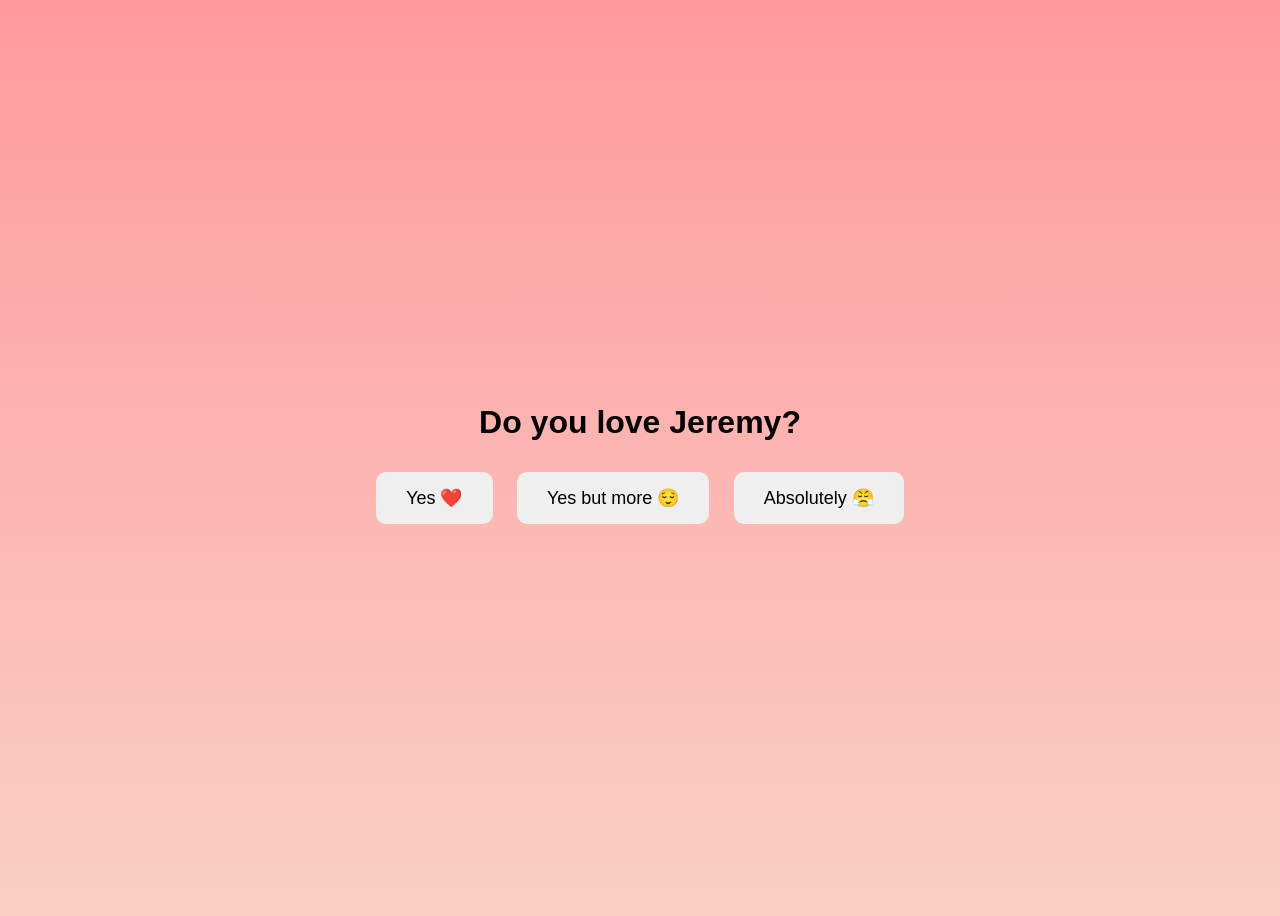
<file: index.html>
<!DOCTYPE html>
<html>
<head>
<title>Important Question</title>
<style>
body{
font-family: Arial;
text-align:center;
background:linear-gradient(#ff9a9e,#fad0c4);
height:100vh;
display:flex;
justify-content:center;
align-items:center;
flex-direction:column;
}

button{
padding:15px 30px;
margin:10px;
font-size:18px;
border:none;
border-radius:10px;
cursor:pointer;
}

#rose{
display:none;
font-size:80px;
animation:bloom 2s forwards;
}

@keyframes bloom{
0%{transform:scale(0)}
100%{transform:scale(1)}
}
</style>
</head>

<body>

<h1 id="title">Do you love Jeremy?</h1>

<div id="buttons">
<button onclick="step2()">Yes ❤️</button>
<button onclick="step2()">Yes but more 😌</button>
<button onclick="step2()">Absolutely 😤</button>
</div>

<div id="step2" style="display:none;">
<h1>Good.</h1>
<p>Because I love you more.</p>
<button onclick="step3()">One more thing...</button>
</div>

<div id="step3" style="display:none;">
<div id="rose">🌹</div>
<p>Some flowers last a week.</p>
<p>My love for you grows every day.</p>
<p>I'm lucky to have you.</p>
</div>

<script>
function step2(){
document.getElementById("title").style.display="none";
document.getElementById("buttons").style.display="none";
document.getElementById("step2").style.display="block";
}

function step3(){
document.getElementById("step2").style.display="none";
document.getElementById("step3").style.display="block";
document.getElementById("rose").style.display="block";
}
</script>

</body>
</html>
</file>
